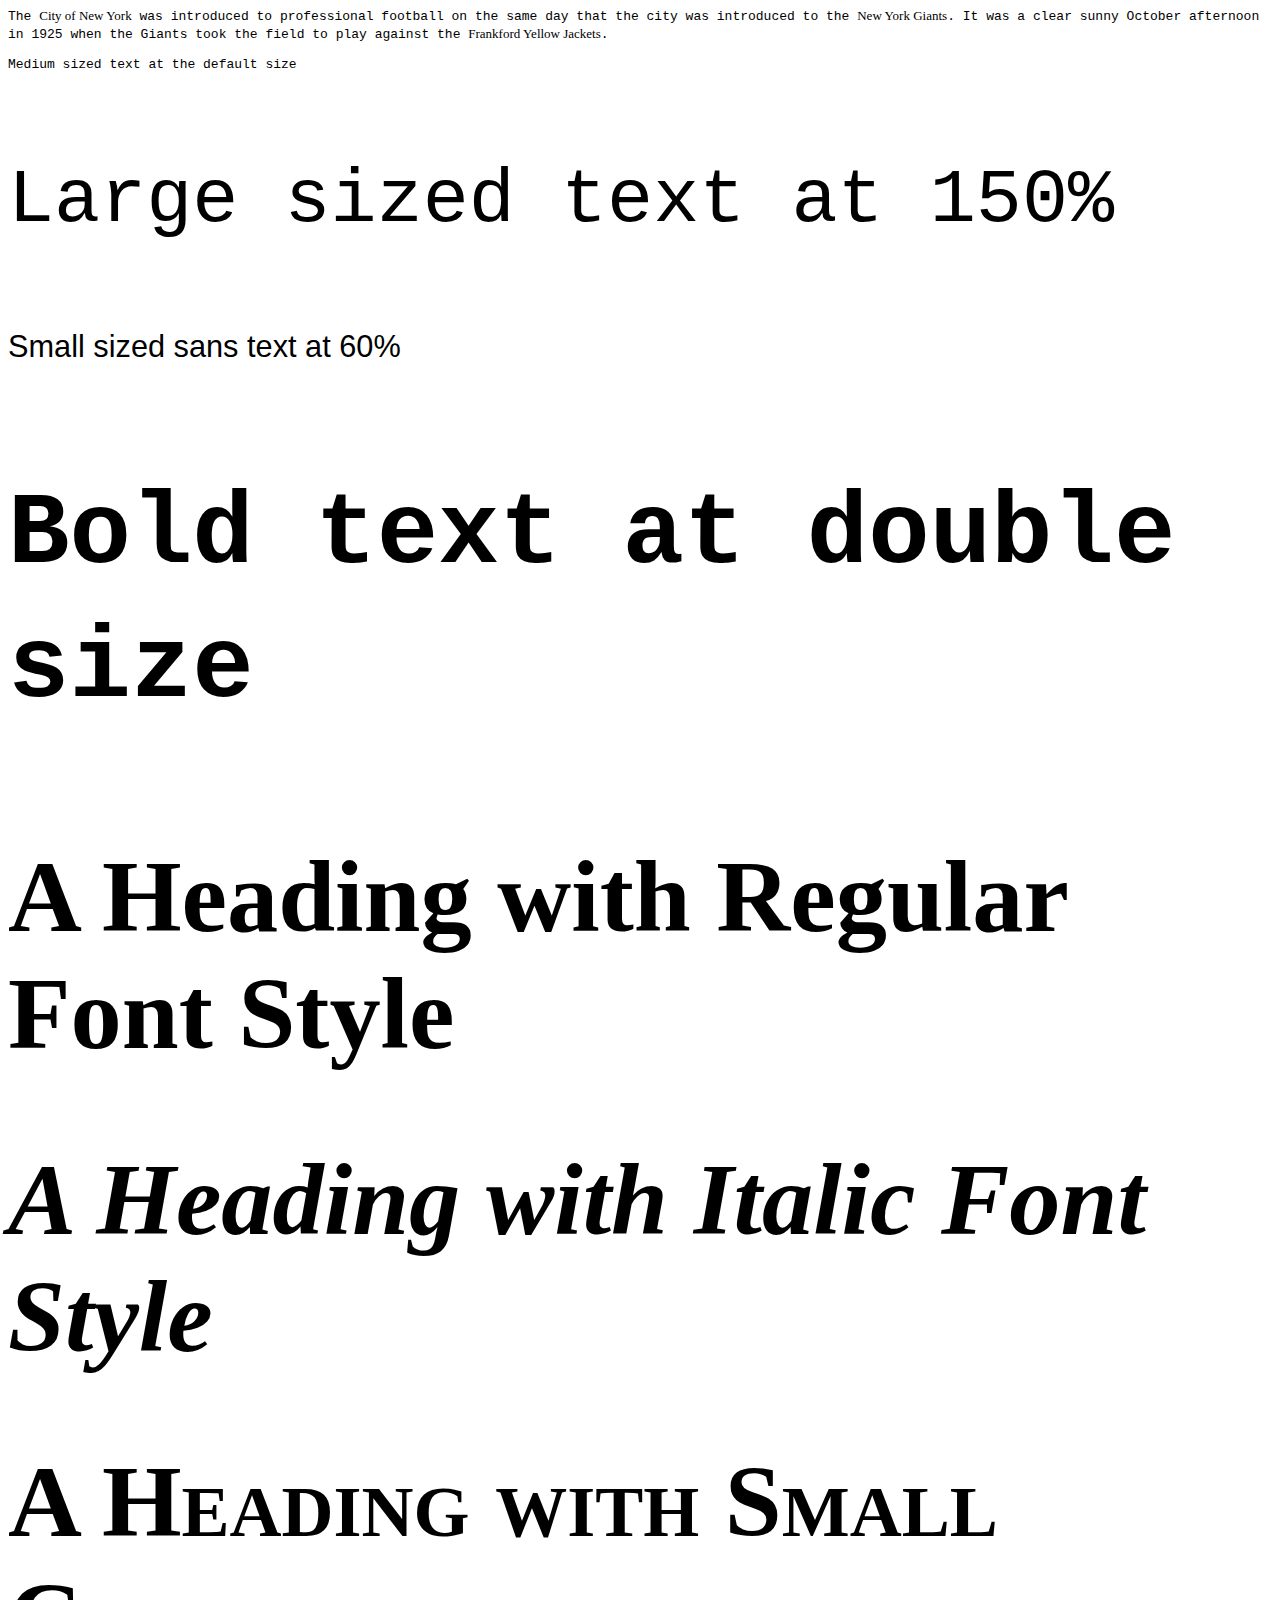
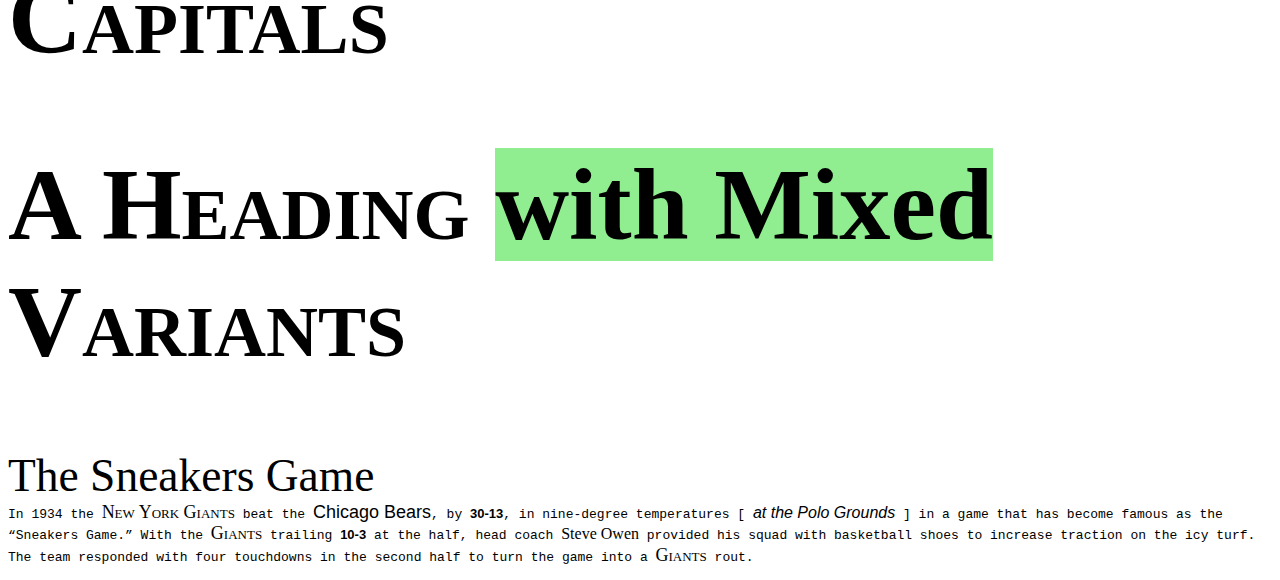
<file: index.html>
<html lang="en">
  <head>
    <meta charset="UTF-8" />
    <meta name="viewport" content="width=device-width, initial-scale=1.0" />
    <title>Chapter 10</title>
    <link rel="stylesheet" href="style.css" />
  </head>
  <body>
    <p>
      The <span class="serif">City of New York</span> was introduced to
      professional football on the same day that the city was introduced to the
      <span class="fantasy">New York Giants</span>. It was a clear sunny
      <span class="mono">October afternoon in 1925</span>
      when the Giants took the field to play against the
      <span class="cursive">Frankford Yellow Jackets</span>.
    </p>
    <p>Medium sized text at the default size</p>
    <p class="lg">Large sized text at 150%</p>
    <p class="sm">Small sized sans text at 60%</p>
    <p class="huge">Bold text at double size</p>
    <h1>A Heading with Regular Font Style</h1>
    <h1 class="ital">A Heading with Italic Font Style</h1>
    <h1 class="caps">A Heading with Small Capitals</h1>
    <h1 class="caps">
      A Heading <span class="norm">with Mixed</span> Variants
    </h1>
    <p>
      <span class="head">The Sneakers Game</span><br />
      In 1934 the
      <span class="giant">New York Giants</span> beat the
      <span class="bears">Chicago Bears</span>, by
      <span class="score">30-13</span>, in nine-degree temperatures [
      <span class="venue">at the Polo Grounds</span>
      ] in a game that has become famous as the “Sneakers Game.” With the
      <span class="giant">Giants</span> trailing
      <span class="score">10-3</span> at the half, head coach
      <span class="coach">Steve Owen</span> provided his squad with basketball
      shoes to increase traction on the icy turf. The team responded with four
      touchdowns in the second half to turn the game into a
      <span class="giant">Giants</span> rout.
    </p>
  </body>
</html>
</file>
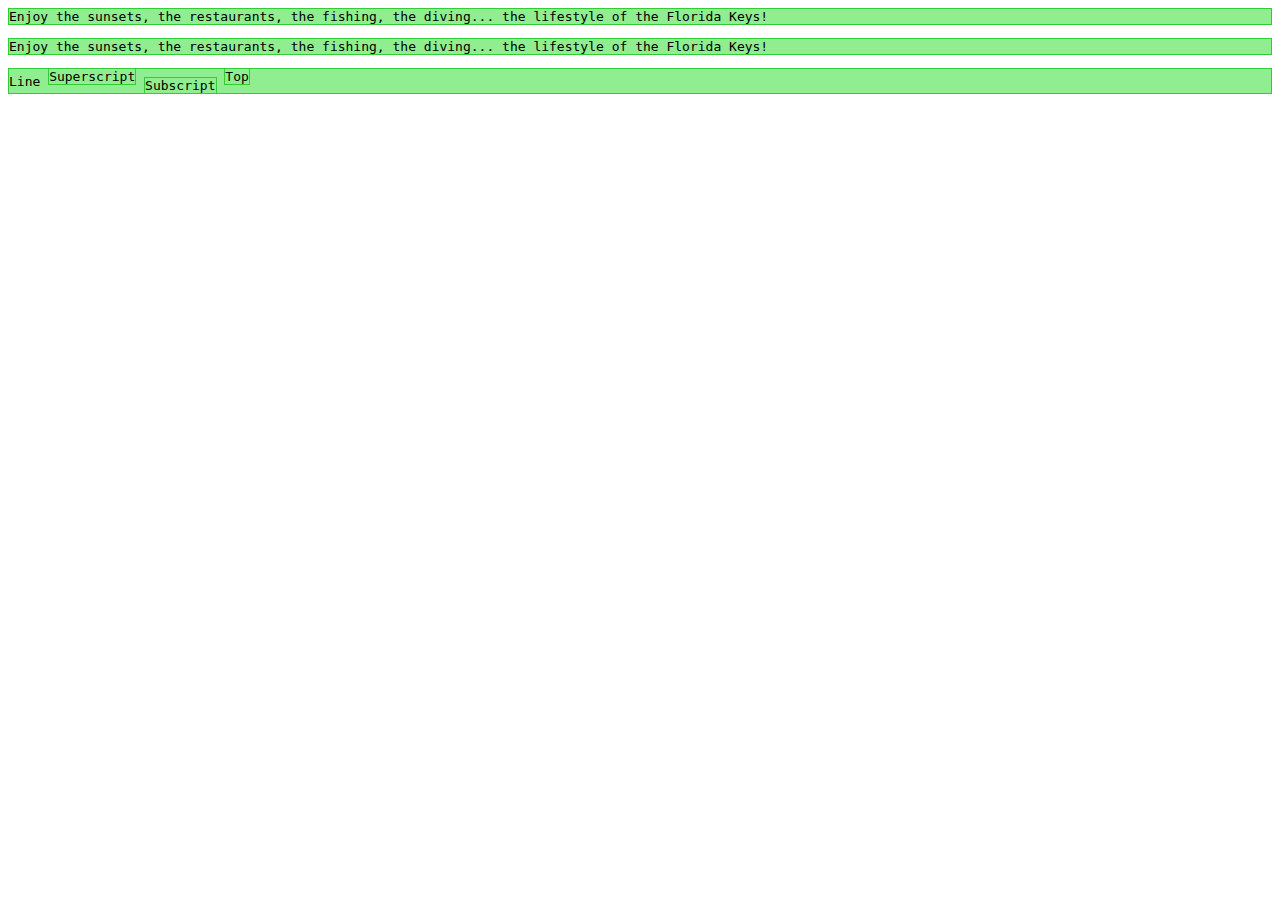
<file: index2.html>
<html lang="en">
  <head>
    <meta charset="UTF-8" />
    <meta name="viewport" content="width=device-width, initial-scale=1.0" />
    <title>Cha[ter 10</title>
    <link rel="stylesheet" href="style2.css" />
  </head>
  <body>
    <p>
      Enjoy the sunsets, the restaurants, the fishing, the diving... the
      lifestyle of the Florida Keys!
    </p>
    <p class="just">
      Enjoy the sunsets, the restaurants, the fishing, the diving... the
      lifestyle of the Florida Keys!
    </p>
    <p>
      Line <span class="up">Superscript</span>
      <span class="down">Subscript</span>
      <span class="top">Top</span>
    </p>
  </body>
</html>
</file>
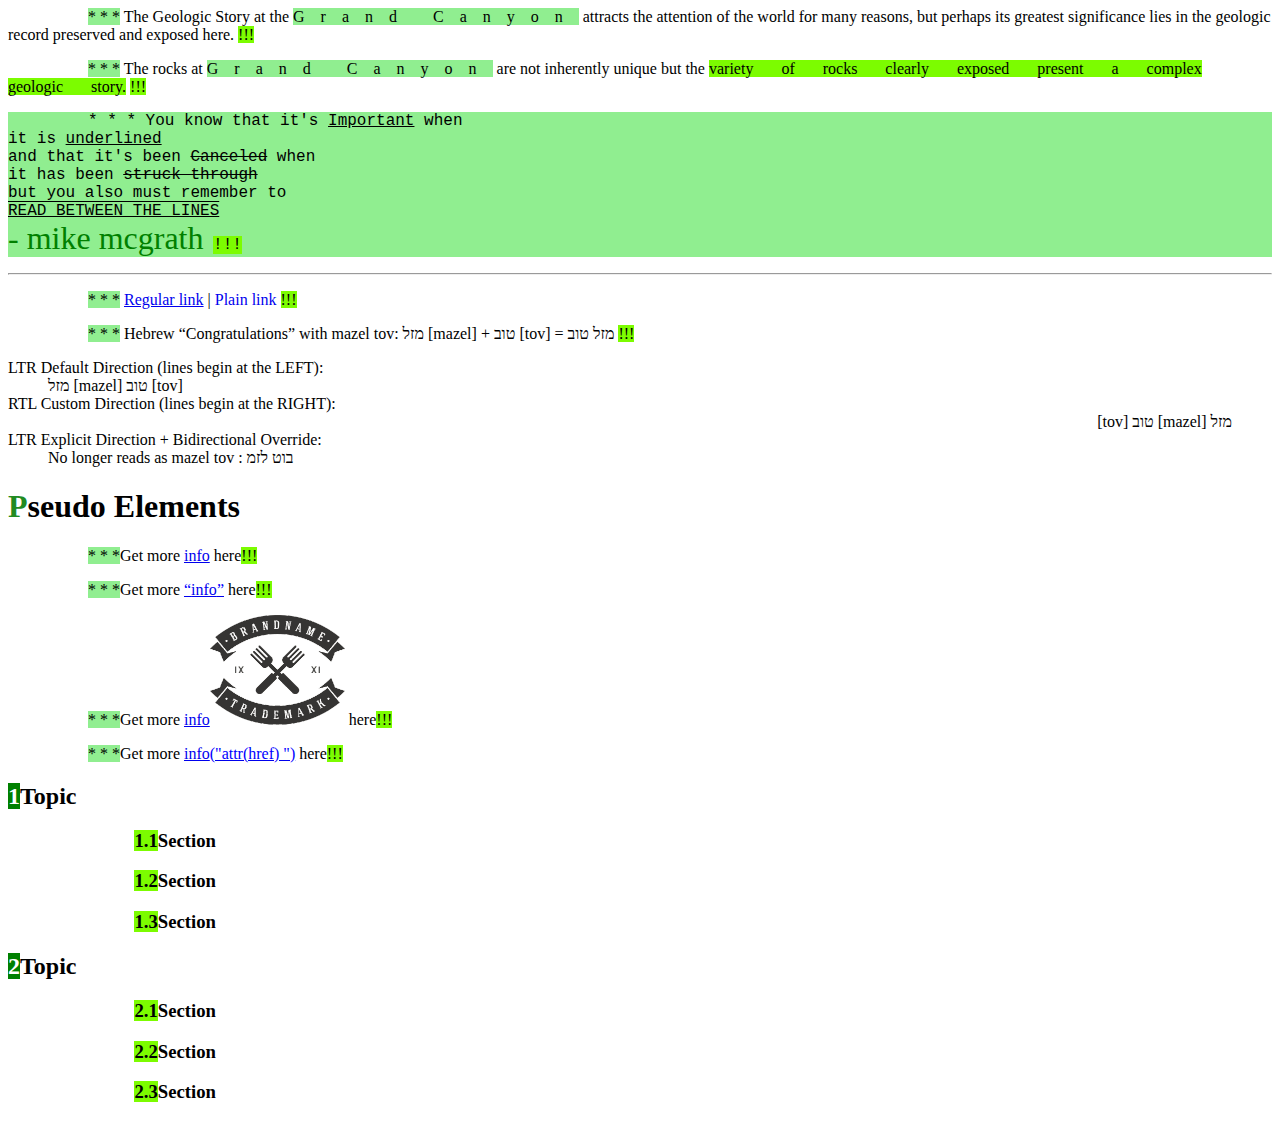
<file: index3.html>
<html lang="en">
  <head>
    <meta charset="UTF-8" />
    <meta name="viewport" content="width=device-width, initial-scale=1.0" />
    <title>Chapter 10</title>
    <link rel="stylesheet" href="style3.css" />
  </head>
  <body>
    <p>
      The Geologic Story at the
      <span class="spread">Grand Canyon</span>
      attracts the attention of the world for many reasons, but perhaps its
      greatest significance lies in the geologic record preserved and exposed
      here.
    </p>
    <p>
      The rocks at <span class="spread">Grand Canyon</span>
      are not inherently unique but the
      <span class="space"
        >variety of rocks clearly exposed present a complex geologic
        story.</span
      >
    </p>
    <p class="main">
      You know that it's
      <span class="under caps">important</span>
      when<br />it is
      <span class="under">underlined</span>
      <br />and that it's been
      <span class="thru caps">canceled</span>
      when<br />it has been
      <span class="thru">struck through</span>
      <br />but you also must remember to<br />
      <span class="rails upper">read between the lines</span>
      <br />
      <span class="signature lower"> - MIKE MCGRATH</span>
    </p>
    <hr />
    <p>
      <a href="https://ineasysteps.com" target="_blank">Regular link</a> |
      <a class="plain" href="https://ineasysteps.com" target="_blank">
        Plain link</a
      >
    </p>
    <p>
      Hebrew “Congratulations” with mazel tov: &#1502;&#1494;&#1500; [mazel] +
      &#1496;&#1493;&#1489; [tov] = &#1502;&#1494;&#1500; &#1496;&#1493;&#1489;
    </p>
    <dl>
      <dt>LTR Default Direction (lines begin at the LEFT):</dt>
      <dd class="ltr">
        &#1502;&#1494;&#1500; [mazel] &#1496;&#1493;&#1489; [tov]
      </dd>
      <dt>RTL Custom Direction (lines begin at the RIGHT):</dt>
      <dd class="rtl">
        &#1502;&#1494;&#1500; [mazel] &#1496;&#1493;&#1489; [tov]
      </dd>
      <dt>LTR Explicit Direction + Bidirectional Override:</dt>
      <dd class="bidi-off ltr">
        No longer reads as mazel tov : &#1502;&#1494;&#1500;
        &#1496;&#1493;&#1489;
      </dd>
    </dl>
    <h1>Pseudo Elements</h1>
    <p>Get more <a href="info.pdf">info</a> here</p>
    <p>Get more <a href="info.pdf" class="quote">info</a> here</p>
    <p>Get more <a href="info.pdf" class="pdf">info</a> here</p>
    <p>Get more <a href="info.pdf" class="att">info</a> here</p>
    <h2>Topic</h2>
    <h3>Section</h3>
    <h3>Section</h3>
    <h3>Section</h3>
    <h2>Topic</h2>
    <h3 class="restart">Section</h3>
    <h3>Section</h3>
    <h3>Section</h3>
  </body>
</html>
</file>
<file: style.css>
p {
  font-family: "Arial Narrow", sans-serif;
}
span.serif {
  font-family: "Times New Roman", serif;
}
span.fantasy {
  font-family: "Castellar", fantasy;
}
span.mono {
  font-family: "Courier", monospace;
}
span.cursive {
  font-family: "Segoe Script", cursive;
}
body {
  font-size: 4vw;
}
p.lg {
  font-size: 1.5em;
}
p.sm {
  font-size: 0.6em;
  font-family: sans-serif;
}
p.huge {
  font-size: 200%;
  font-weight: bold;
}
h1.ital {
  font-style: italic;
}
h1.caps {
  font-variant: small-caps;
}
span.norm {
  font-variant: normal;
  background: LightGreen;
}
p {
  font: normal small/1.3em "Courier", monospace;
}
span.head {
  font: 350% "Pristina", cursive;
}
span.giant {
  font: small-caps large "Castellar", fantasy;
}
span.bears {
  font: large "Arial", sans-serif;
}
span.score {
  font: bold small "Verdana", sans-serif;
}
span.venue {
  font: italic medium "Arial", sans-serif;
}
span.coach {
  font: medium "Comic Sans MS", cursive;
}
</file>
<file: style2.css>
p,
span {
  font: medium monospace;
  background: LightGreen;
  border: 1px solid LimeGreen;
}
p.just {
  text-align: justify;
}
span.up {
  vertical-align: super;
}
span.down {
  vertical-align: sub;
}
span.top {
  vertical-align: top;
}
</file>
<file: style3.css>
p {
  text-indent: 5em;
}
span.spread {
  letter-spacing: 1em;
  background: LightGreen;
}
span.space {
  word-spacing: 1.5em;
  background: LawnGreen;
}
p.main {
  font: medium "Courier", monospace;
  background: LightGreen;
}
span.signature {
  font: 2em "Lucida Handwriting", cursive;
  color: Green;
}
span.under {
  text-decoration: underline;
}
span.thru {
  text-decoration: line-through;
}
span.rails {
  text-decoration: overline underline;
}
span.lower {
  text-transform: lowercase;
}
span.upper {
  text-transform: uppercase;
}
span.caps {
  text-transform: capitalize;
}
a.plain {
  text-decoration: none;
}
dd.ltr {
  direction: ltr;
}
dd.rtl {
  direction: rtl;
}
dd.bidi-off {
  unicode-bidi: bidi-override;
}
h1::first-letter {
  color: ForestGreen;
}
h1::selection {
  background: LawnGreen;
}
p::before {
  content: "* * *";
  background: LightGreen;
}
p::after {
  content: "!!!";
  background: LawnGreen;
}
a[href].quote::before {
  content: open-quote;
  color: Blue;
}
a[href].quote::after {
  content: close-quote;
  color: Blue;
}
a[href].pdf::after {
  content: url(images/Layer\ 5.png);
}
a[href].att::after {
  content: '("attr(href) ")';
  color: Blue;
}
h2 {
  counter-increment: num 1;
}
h3 {
  counter-increment: sub 1;
  text-indent: 10%;
}
h2::before {
  content: counter(num) "";
  background: Green;
  color: White;
}
h3::before {
  content: counter(num) "." counter(sub) "";
  background: LawnGreen;
}
h3.restart {
  counter-reset: sub 0;
}
</file>
